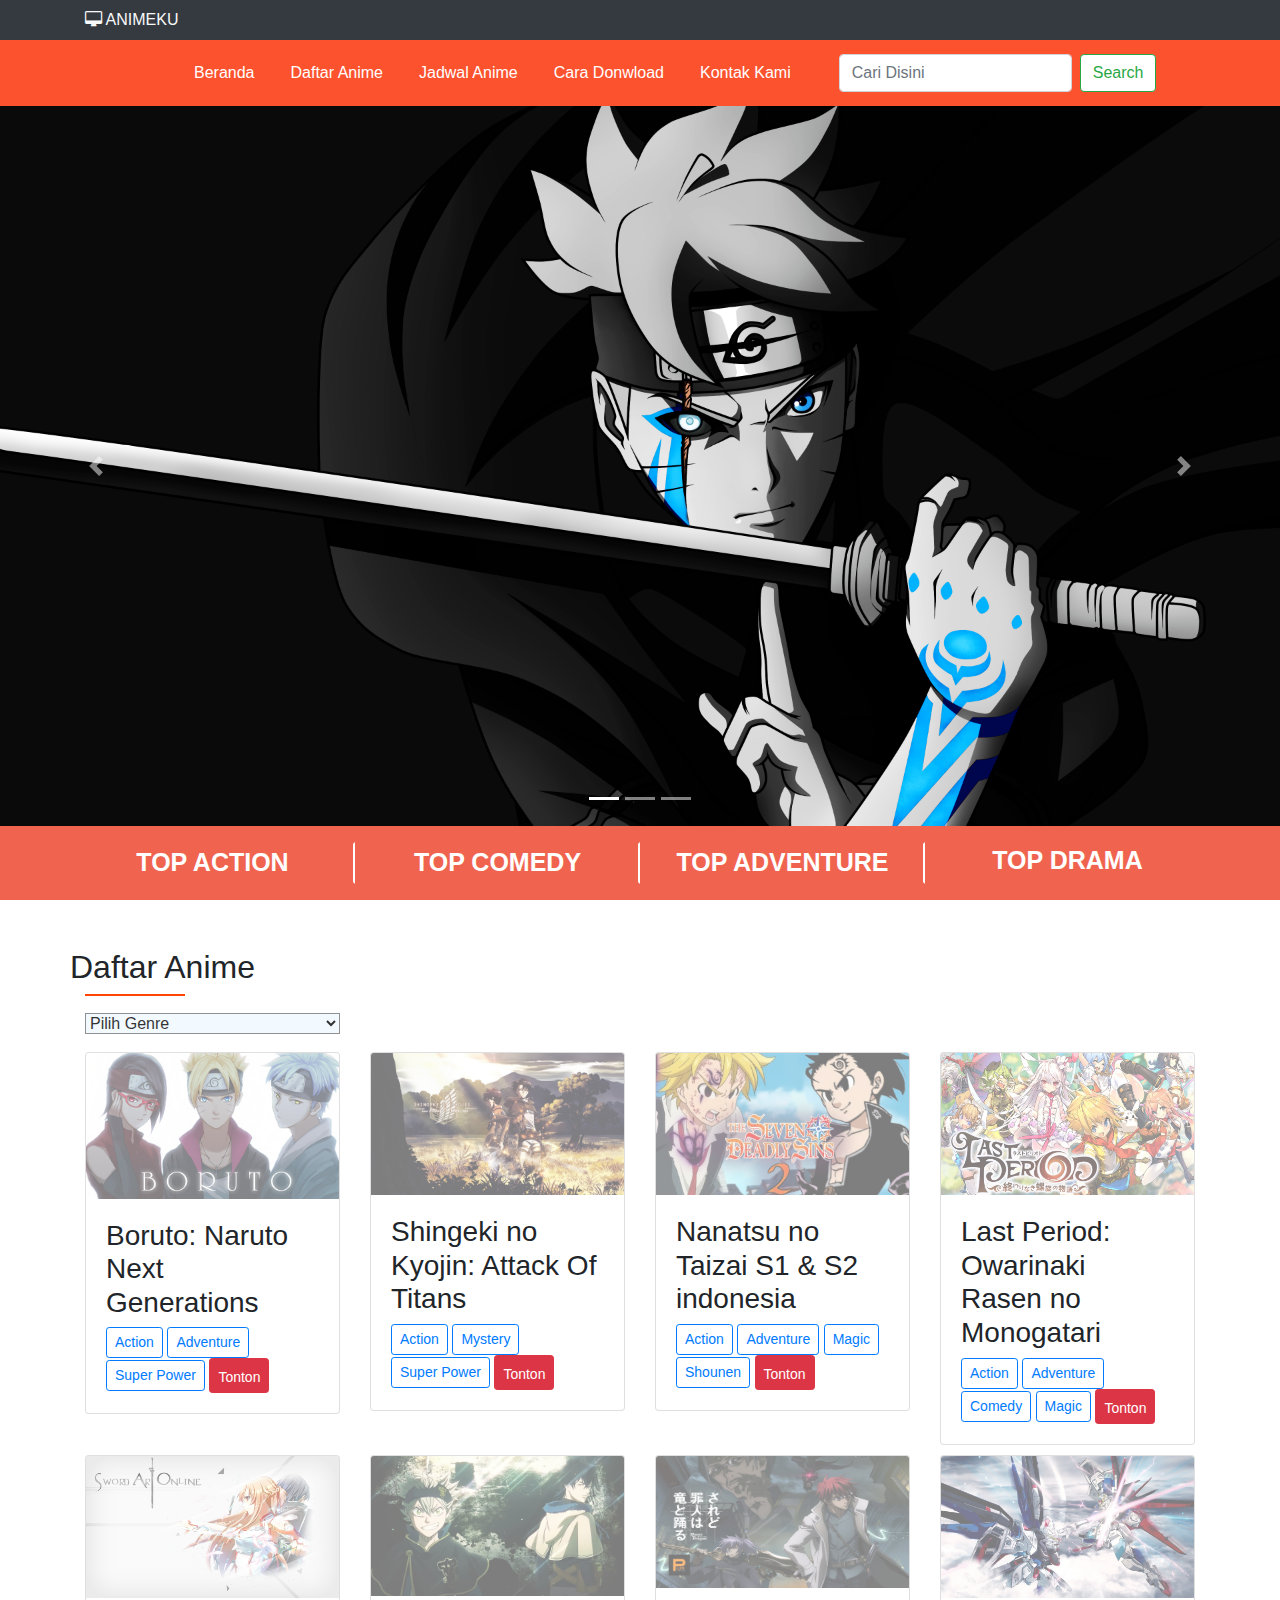
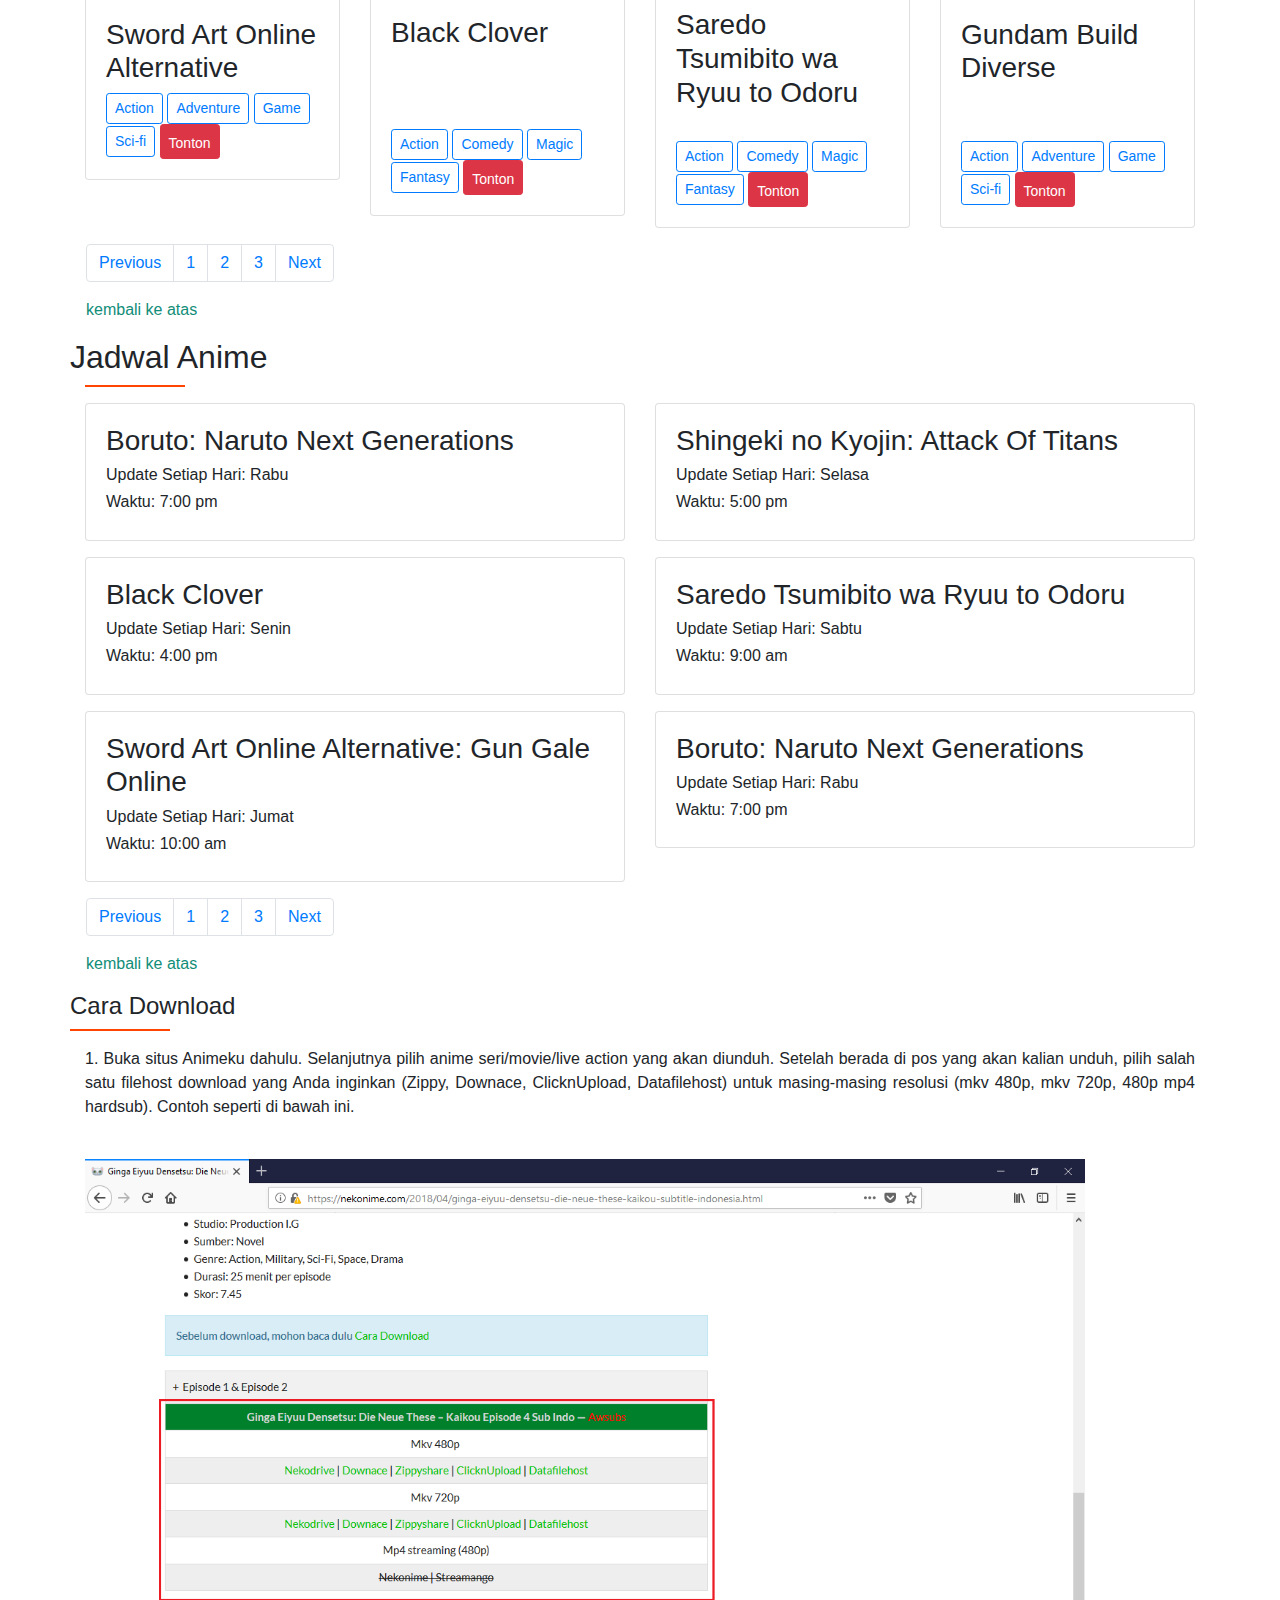
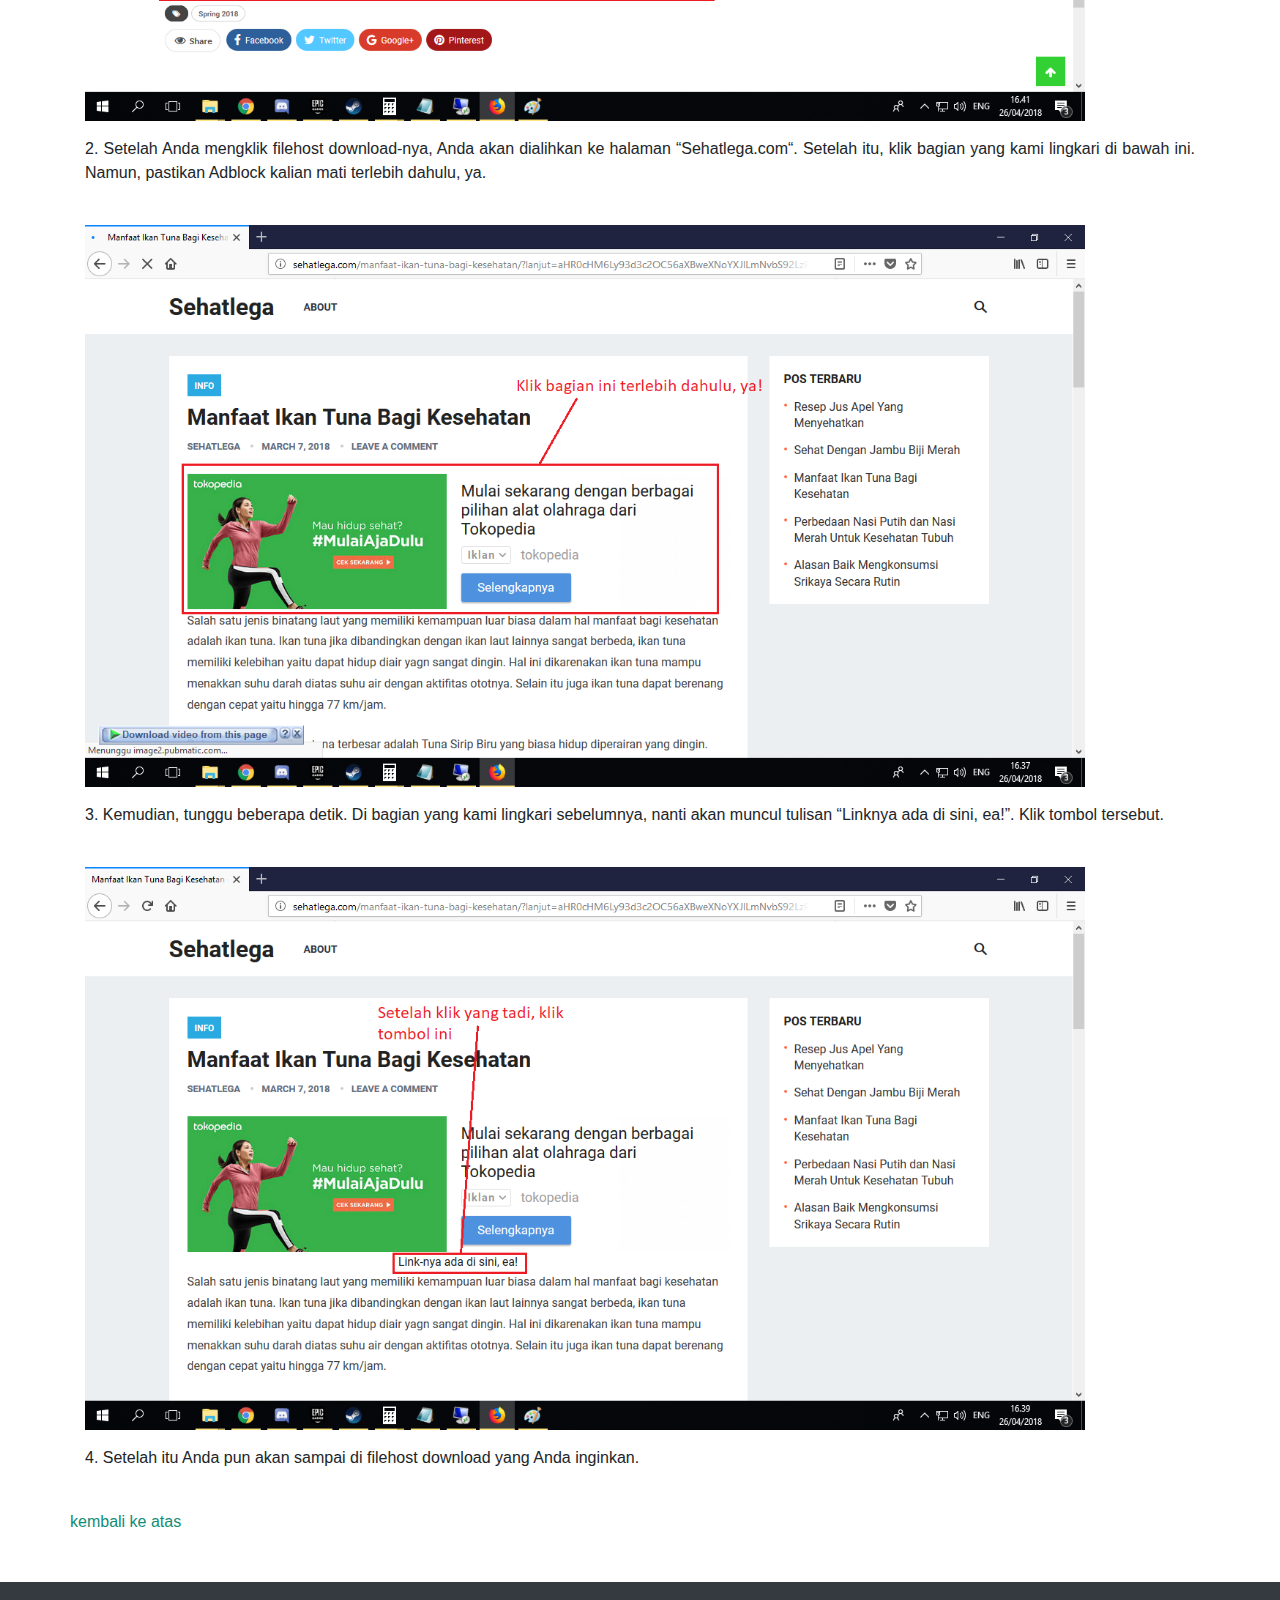
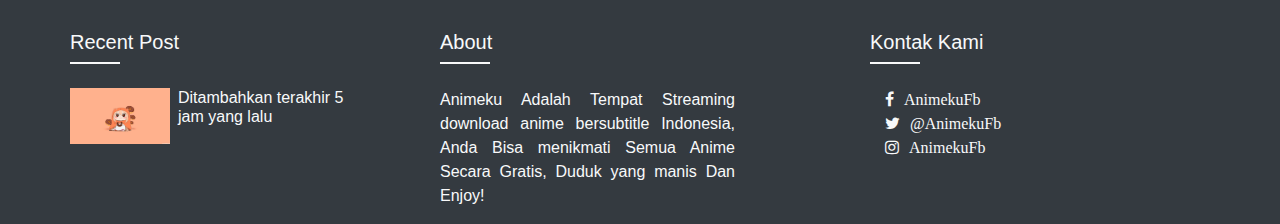
<file: index.html>
<!doctype html>
<html>
  <head>
    <!-- Required meta tags -->
    <meta charset="utf-8">
    <meta name="viewport" content="width=device-width, initial-scale=1, shrink-to-fit=no">

    <!-- Bootstrap CSS -->
    <link href="bs4/bootstrap.css" rel="stylesheet">
	  <link rel="stylesheet" href="css/Style.css"/>
       <link rel="stylesheet" href="css/font-awesome.css"/>
	    <link rel="stylesheet" href="index2.html"/>
		<link rel="stylesheet" href="index2p2.html"/>
		<link rel="stylesheet" href="index3.html"/>
    <title>Animeku</title>
  </head>
  <body>
	<div class="container-fluid bg-dark header-top d-none d-md-block">
      <div class="container">
      	<div class="row text-light pt-2 pb-2">
        	<div class="col-md-5"><i class="fa fa-desktop" aria-hidden="true"></i> <!-- jarak kolom -->
            ANIMEKU</div>
        	
        </div>
      </div>
    </div> 
    	<!-- batas akhir header -->
			<div class="container-fluid bgheader">
			  <div id="headerawal">
			  <nav class="container navbar navbar-expand-lg">
				<button class="navbar-toggler navbar-light bg-light" type="button" data-toggle="collapse" data-target="#navbarSupportedContent" aria-controls="navbarSupportedContent" aria-expanded="false" aria-label="Toggle navigation">
				<span class="navbar-toggler-icon"></span>
			  </button>
				 <div class="collapse navbar-collapse" id="navbarSupportedContent">
				  <div id="menu">
					<ul class="navbar-nav mr-auto">
					   <li class="nav-item">
						  <a class="nav-link kelas" href="#beranda">Beranda</a>
					   </li>
					   <li class="nav-item">
						  <a class="nav-link" href="#Daftaranime">Daftar Anime</a>
					   </li>
					   <li class="nav-item">
					     <a class="nav-link" href="#jadwal">Jadwal Anime</a>
					   </li>
					   <li class="nav-item">
						 <a class="nav-link" href="#download">Cara Donwload</a>
					   </li>
					   <li class="nav-item">
						 <a class="nav-link" href="#penutup">Kontak Kami</a>
					   </li>
					</ul>
				</div>
			     <form class="form-inline">
				   <div class="srccolor">
					  <input class="form-control mr-sm-2" type="search" placeholder="Cari Disini" aria-label="Search">
				   </div>
					  <button class="btn btn-outline-success my-2 my-sm-0 src" type="submit">Search</button>
				</form> 
			  </div>
			</nav>
		  </div>
	    </div>
	<!-- batas akhir header 2 -->
			<div id="carouselExampleIndicators" class="carousel slide" data-ride="carousel">
			<div id="beranda">
		  <ol class="carousel-indicators">
			<li data-target="#carouselExampleIndicators" data-slide-to="0" class="active"></li>
			<li data-target="#carouselExampleIndicators" data-slide-to="1"></li>
			<li data-target="#carouselExampleIndicators" data-slide-to="2"></li>
		  </ol>
		  <div class="carousel-inner text-warna">
			<div class="carousel-item active gambar">
			  <img class="d-block w-100" src="pict/boruto.jpg" alt="First slide">
			</div>
			<div class="carousel-item gambar">
			  <img class="d-block w-100" src="pict/onepice.jpg" alt="Second slide">
			</div>
			<div class="carousel-item gambar">
			  <img class="d-block w-100" src="pict/tokyoghoul.jpg" alt="Third slide">
			</div>
		  </div>
		  <a class="carousel-control-prev" href="#carouselExampleIndicators" role="button" data-slide="prev">
			<span class="carousel-control-prev-icon" aria-hidden="true"></span>
			<span class="sr-only">Previous</span>
		  </a>
		  <a class="carousel-control-next" href="#carouselExampleIndicators" role="button" data-slide="next">
			<span class="carousel-control-next-icon" aria-hidden="true"></span>
			<span class="sr-only">Next</span>
		  </a>
		</div>
	</div>
   		<!--batas akhir slideshow -->
        	<div class="container-fluid offer pt-3 pb-3 bg-orange d-none d-md-block">
            	<div class="container">
                	<div class="row tophvr">
                    	<div class="col-md-3 m-right">
                        	<a class="top" href="index3.html"> TOP ACTION </a> </div>
                        <div class="col-md-3 m-right"> 
                        	<a class="top" href="index3.html"> TOP COMEDY</a> </div> 
                         <div class="col-md-3 m-right"> 
                        	<a class="top" href="index3.html"> TOP ADVENTURE</a> </div> 
						<div class="col-md-3"> 
                        	<a class="top" href="index3.html"> TOP DRAMA</a> </div> 
                        </div>
                    </div>
                 </div>
              <!-- batas akhir konten 1 -->
            <div class="container-fluid bg-light-gray">
			<div id="Daftaranime">
            	<div class="container pt-5">
                	<div class="row">
                   		<h2> Daftar Anime </h2> </div>
                    <div class="underline"></div> <!-- buat garis kecil -->
                </div>
				<!-- genre anime -->
				<div class="container mt-3"> 
                 <div class="row">
                  <div class="col-md-3">
					<form action="/">
					<select style="width:100%;background:aliceblue;font-size:12pt;opacity:0.8;">
					<option value="#">Pilih Genre</option>
						<option>Action</option>
						<option>Adventure</option>
						<option>Comedy</option>
						<option>Drama</option>
						<option>Game</option>
						<option>Horror</option>
						<option>Magic</option>
						<option>Romance</option>
						<option>Samurai</option>
						<option>Shounen</option>
						<option>Super Power</option>
					 </select>
				   <noscript>
					 <input type="submit" value="View" />
				   </noscript>
				</form>	
			   </div>
			  </div>
		    </div>		
                <!--gambar pertama-->
                	<div class="container mt-3"> 
                 	   <div class="row">
                    		<div class="col-md-3">
                            	<div class="card gb1">
                                	<img src="pict/boruto2.jpg" class="card-img-top"> 
                                    <div class="card-body">
                                    <h3> Boruto: Naruto Next Generations </h3>
                                    <button type="button" class="btn btn-outline-primary btn-sm">Action</button>
                                    <button type="button" class="btn btn-outline-primary btn-sm">Adventure</button>
                                    <button type="button" class="btn btn-outline-primary btn-sm">Super Power</button>
                                    <button class="btn btn-danger btn-sm pt-2 btnclr"><a href="index2.html">Tonton</a></button>
                                </div>
                            </div>
                      </div>
                      <!-- gambar kedua-->
                      		<div class="col-md-3">
                            	<div class="card gb2">
                                	<img src="pict/snk.jpg" class="card-img-top"> 
                                    <div class="card-body">
                                    <h3>Shingeki no Kyojin: Attack Of Titans</h3>
                                    <button type="button" class="btn btn-outline-primary btn-sm">Action</button>
                                    <button type="button" class="btn btn-outline-primary btn-sm">Mystery</button>
                                    <button type="button" class="btn btn-outline-primary btn-sm">Super Power</button>
                                    <button class="btn btn-danger btn-sm pt-2">Tonton</button>
                                </div>
                            </div>
                      </div>
                      <!-- gambar ketiga -->
                      <div class="col-md-3">
                            	<div class="card gb3">
                                	<img src="pict/nanatsu2.jpg" class="card-img-top"> 
                                    <div class="card-body">
                                    <h3>Nanatsu no Taizai S1 & S2 indonesia</h3>
                                    <button type="button" class="btn btn-outline-primary btn-sm">Action</button>
                                    <button type="button" class="btn btn-outline-primary btn-sm"> Adventure</button>
                                    <button type="button" class="btn btn-outline-primary btn-sm">Magic</button>
                                    <button type="button" class="btn btn-outline-primary btn-sm">Shounen</button>
                                    <button class="btn btn-danger btn-sm pt-2">Tonton</button>
                                </div>
                            </div>
                      </div>
                      <!-- gambar keempat -->
                      <div class="col-md-3">
                            	<div class="card gb4">
                                	<img src="pict/last.jpg" class="card-img-top"> 
                                    <div class="card-body">
                                    <h3> Last Period: Owarinaki Rasen no Monogatari </h3>
                                    <button type="button" class="btn btn-outline-primary btn-sm">Action</button>
                                    <button type="button" class="btn btn-outline-primary btn-sm"> Adventure</button>
                                    <button type="button" class="btn btn-outline-primary btn-sm">Comedy</button>
                                    <button type="button" class="btn btn-outline-primary btn-sm">Magic</button>
                                    <button class="btn btn-danger btn-sm pt-2">Tonton</button>
                                </div>
                            </div>
                      </div>
                       <!-- gambar kelima -->
                       <div class="col-md-3 gb52">
                            	<div class="card gb5">
                                	<img src="pict/sao.jpg" class="card-img-top"> 
                                    <div class="card-body">
                                    <h3> Sword Art Online Alternative</h3>
                                    <button type="button" class="btn btn-outline-primary btn-sm">Action</button>
                                    <button type="button" class="btn btn-outline-primary btn-sm"> Adventure</button>
                                    <button type="button" class="btn btn-outline-primary btn-sm">Game</button>
                                    <button type="button" class="btn btn-outline-primary btn-sm">Sci-fi</button>
                                    <button class="btn btn-danger btn-sm pt-2">Tonton</button>
                                </div>
                            </div>
                      </div>
                       <!-- gambar keenam -->
                       <div class="col-md-3 gb62">
                            	<div class="card gb6">
                                	<img src="pict/blackclover.jpg" class="card-img-top"> 
                                    <div class="card-body">
                                    <h3>Black Clover</h3>
                                    <br></br>
									</br>
                                    <button type="button" class="btn btn-outline-primary btn-sm">Action</button>
                                    <button type="button" class="btn btn-outline-primary btn-sm"> Comedy</button>
                                    <button type="button" class="btn btn-outline-primary btn-sm">Magic</button>
                                    <button type="button" class="btn btn-outline-primary btn-sm">Fantasy</button>
                                    <button class="btn btn-danger btn-sm pt-2">Tonton</button>
                                </div>
                            </div>
                      </div>
                      <!-- gambar ketujuh -->
                      <div class="col-md-3 gb72">
                            	<div class="card gb7">
                                	<img src="pict/saredo.jpg" class="card-img-top"> 
                                    <div class="card-body">
                                    <h3>Saredo Tsumibito wa Ryuu to Odoru</h3>
									</br>
                                    <button type="button" class="btn btn-outline-primary btn-sm">Action</button>
                                    <button type="button" class="btn btn-outline-primary btn-sm"> Comedy</button>
                                    <button type="button" class="btn btn-outline-primary btn-sm">Magic</button>
                                    <button type="button" class="btn btn-outline-primary btn-sm">Fantasy</button>
                                    <button class="btn btn-danger btn-sm pt-2">Tonton</button>
                                </div>
                            </div>
                      </div>
                      <!-- gambar kedelapan -->
                       <div class="col-md-3 gb82">
                            	<div class="card gb8">
                                	<img src="pict/gundam.jpg" class="card-img-top"> 
                                    <div class="card-body vdd">
                                    <h3> Gundam Build Diverse </h3>
									<br></br>
                                    <button type="button" class="btn btn-outline-primary btn-sm">Action</button>
                                    <button type="button" class="btn btn-outline-primary btn-sm"> Adventure</button>
                                    <button type="button" class="btn btn-outline-primary btn-sm">Game</button>
                                    <button type="button" class="btn btn-outline-primary btn-sm">Sci-fi</button>
                                    <button type="button" class="btn btn-danger btn-sm pt-2">Tonton</button>
                                </div>
                            </div>
                      </div>
                 </div>
            </div> 
            	<!--pagging-->
            	<div class="container pt-3 pl-3">
                    <ul class="pagination">
                       <li class="page-item"><a class="page-link" href="#">Previous</a></li>
                       <li class="page-item"><a class="page-link" href="#">1</a></li>
                       <li class="page-item"><a class="page-link" href="#">2</a></li>
                       <li class="page-item"><a class="page-link" href="#">3</a></li>
                       <li class="page-item"><a class="page-link" href="#">Next</a></li>
                    </ul>
					<div class="scroll">
					<a href="#headerawal"> kembali ke atas</a>
				</div>
			</div>
		</div>
			<!-- akhir pagging-->
				</div>
			<!-- akhir daftar anime-->
	
				<div class="container-fluid bg-light-gray">
				<div id="jadwal">
            	<div class="container pt-3">
                	<div class="row">
                   		<h2> Jadwal Anime </h2> </div>
                    <div class="underline"></div> <!-- buat garis kecil -->
                </div>
                <!--jadwal pertama-->
                	<div class="container pt-3"> 
                 	   <div class="row">
                    	 <div class="col-sm-6">
                           <div class="card">
                               <div class="card-body">
                                   <h3>Boruto: Naruto Next Generations</h3>
								   <h6>Update Setiap Hari: Rabu</h6>
								   <h6>Waktu: 7:00 pm</h6>
                                </div>
                            </div>
                      </div>
                      <!-- jadwal kedua-->
                      		<div class="col-sm-6">
                              <div class="card ">
                                <div class="card-body">
                                   <h3> Shingeki no Kyojin: Attack Of Titans </h3>
								   <h6> Update Setiap Hari: Selasa </h6>
								   <h6> Waktu: 5:00 pm </h6>
                                </div>
                            </div>
                      </div>
					   <!-- jadwal ketiga-->
						<div class="col-sm-6 pt-3">
                              <div class="card ">
                                <div class="card-body">
                                   <h3> Black Clover </h3>
								   <h6> Update Setiap Hari: Senin </h6>
								   <h6> Waktu: 4:00 pm </h6>
                                </div>
                            </div>
                      </div>
					   <!-- jadwal keempat-->
						<div class="col-sm-6 pt-3">
                              <div class="card ">
                                <div class="card-body">
                                   <h3> Saredo Tsumibito wa Ryuu to Odoru </h3>
								   <h6> Update Setiap Hari: Sabtu </h6>
								   <h6> Waktu: 9:00 am </h6>
                                </div>
                            </div>
                      </div>
					   <!-- jadwal kelima-->
					   <div class="col-sm-6 pt-3">
                           <div class="card">
                               <div class="card-body">
                                   <h3>Sword Art Online Alternative: Gun Gale Online</h3>
								   <h6>Update Setiap Hari: Jumat</h6>
								   <h6>Waktu: 10:00 am</h6>
                                </div>
                            </div>
                      </div>
					   <!-- jadwal keenam-->
					   <div class="col-sm-6 pt-3">
                           <div class="card">
                               <div class="card-body">
                                   <h3>Boruto: Naruto Next Generations</h3>
								   <h6>Update Setiap Hari: Rabu</h6>
								   <h6>Waktu: 7:00 pm</h6>
                                </div>
                            </div>
                      </div>
						  <div class="container pt-3 pl-3">
						<ul class="pagination">
						   <li class="page-item"><a class="page-link" href="#">Previous</a></li>
						   <li class="page-item"><a class="page-link" href="#">1</a></li>
						   <li class="page-item"><a class="page-link" href="#">2</a></li>
						   <li class="page-item"><a class="page-link" href="#">3</a></li>
						   <li class="page-item"><a class="page-link" href="#">Next</a></li>
						</ul>
						<div class="scroll">
						  <a href="#headerawal"> kembali ke atas</a>
					    </div>
				    	</div>
					  </div>
				    </div>
			      </div>
		        </div>
				<!-- cara download -->
				<div class="container-fluid pt-3 pb-5">
				  <div id="download">
				   <div class="container">
					 <div class="row">
					   <h4> Cara Download</h4>
					</div>
					<div class="row">
						<div class="underline"></div>
					</div>
				  </div>
					 <div class="container">
					   <div class="row">
						 <div class="col-md-12 pt-3 cr">
						   <p> 1. Buka situs Animeku dahulu. Selanjutnya pilih 
							   anime seri/movie/live action yang akan diunduh. 
							   Setelah berada di pos yang akan kalian unduh, 
							   pilih salah satu filehost download yang Anda inginkan 
							   (Zippy, Downace, ClicknUpload, Datafilehost) 
							   untuk masing-masing resolusi (mkv 480p,  mkv 720p, 480p mp4 hardsub).
						 	   Contoh seperti di bawah ini. </p></br>
							<img src="pict/ss.png" style="width:1000px;">
						  </div>
							<div class="col-md-12 pt-3 cr">
								<p> 2. Setelah Anda mengklik filehost download-nya,
								Anda akan dialihkan ke halaman “Sehatlega.com“.
								Setelah itu, klik bagian yang kami lingkari di bawah ini.
								Namun, pastikan Adblock kalian mati terlebih dahulu, ya.  </p></br>
								<img src="pict/ss2.png" style="width:1000px;">
							</div>
							<div class="col-md-12 pt-3 cr">
								<p> 3. Kemudian, tunggu beberapa detik. 
									Di bagian yang kami lingkari sebelumnya, 
									nanti akan muncul tulisan “Linknya ada di sini, ea!”. 
									Klik tombol tersebut. </p></br>
									<img src="pict/ss3.png" style="width:1000px;">
							</div>
								<div class="col-md-12 pt-3 cr">
									<p> 4. Setelah itu Anda pun akan sampai 
										di filehost download yang Anda inginkan. </p></br>
								</div>
								<div class="scroll">
								   <a href="#headerawal"> kembali ke atas</a>
								</div>
							  </div>				
							 </div>
						    </div>
					       </div>
				          </body>
				<!-- akhir dari body -->   
				<footer>
				<div class="container-fluid pt-5 bg-dark text-light">
				  <div id="penutup">
					<div class="container">
						<div class="row">
							<div class="col-md-3">
							<div class="row">
								 <h5>Recent Post</h5>
							</div>
								<div class="row mb-4">
									<div class="underline bg-light" style="width:50px"></div>
								</div>
								<div class="row">
									<div class="media">
										<img width="100" height="100" src="pict/himaru.jpg" class="img-fluid" alt="media-img">
										<div class="media-body ml-2">
											<h6>Ditambahkan terakhir 5 jam yang lalu</h6>
										</div>
									</div>
								</div>
							</div>
					<div class="col-md-4 ftft">
					  <div class="row">
						<h5>About</h5>
					  </div>
						<div class="row mb-4">
							<div class="underline bg-light" style="width:50px"></div>
						</div>
							<div class="row ftab">
								<p>Animeku Adalah Tempat Streaming download anime bersubtitle Indonesia, 
								   Anda Bisa menikmati Semua Anime Secara Gratis, Duduk yang manis Dan Enjoy! </P>
							</div>
					   </div>
						<div class="col-md-4 ftftt">
						<div class="row">
						   <h5>Kontak Kami</h5>
						</div>
						<div class="row mb-4">
							<div class="underline bg-light" style="width:50px"></div>
						</div>
							<i class="fa fa-facebook"><a class="fb">AnimekuFb</a></i>
							<i class="fa fa-twitter tw"><a class="twt">@AnimekuFb</a></i>
							<i class="fa fa-instagram"><a class="ig">AnimekuFb</a></i>	
						</div>
					  </div>
					</div>
				</div>
			</div>
		</footer>					
		<script src="js/jquery-3.2.1.slim.min.js" ></script>
		<script src="js/popper.min.js"></script>
		<script src="js/bootstrap.min.js"></script>
		<script type="text/javascript" src="js/jquery-2.2.3.min.js" ></script>
		<script type="text/javascript" src="js/bootstrap.min.js"></script>				
	</html>
</file>
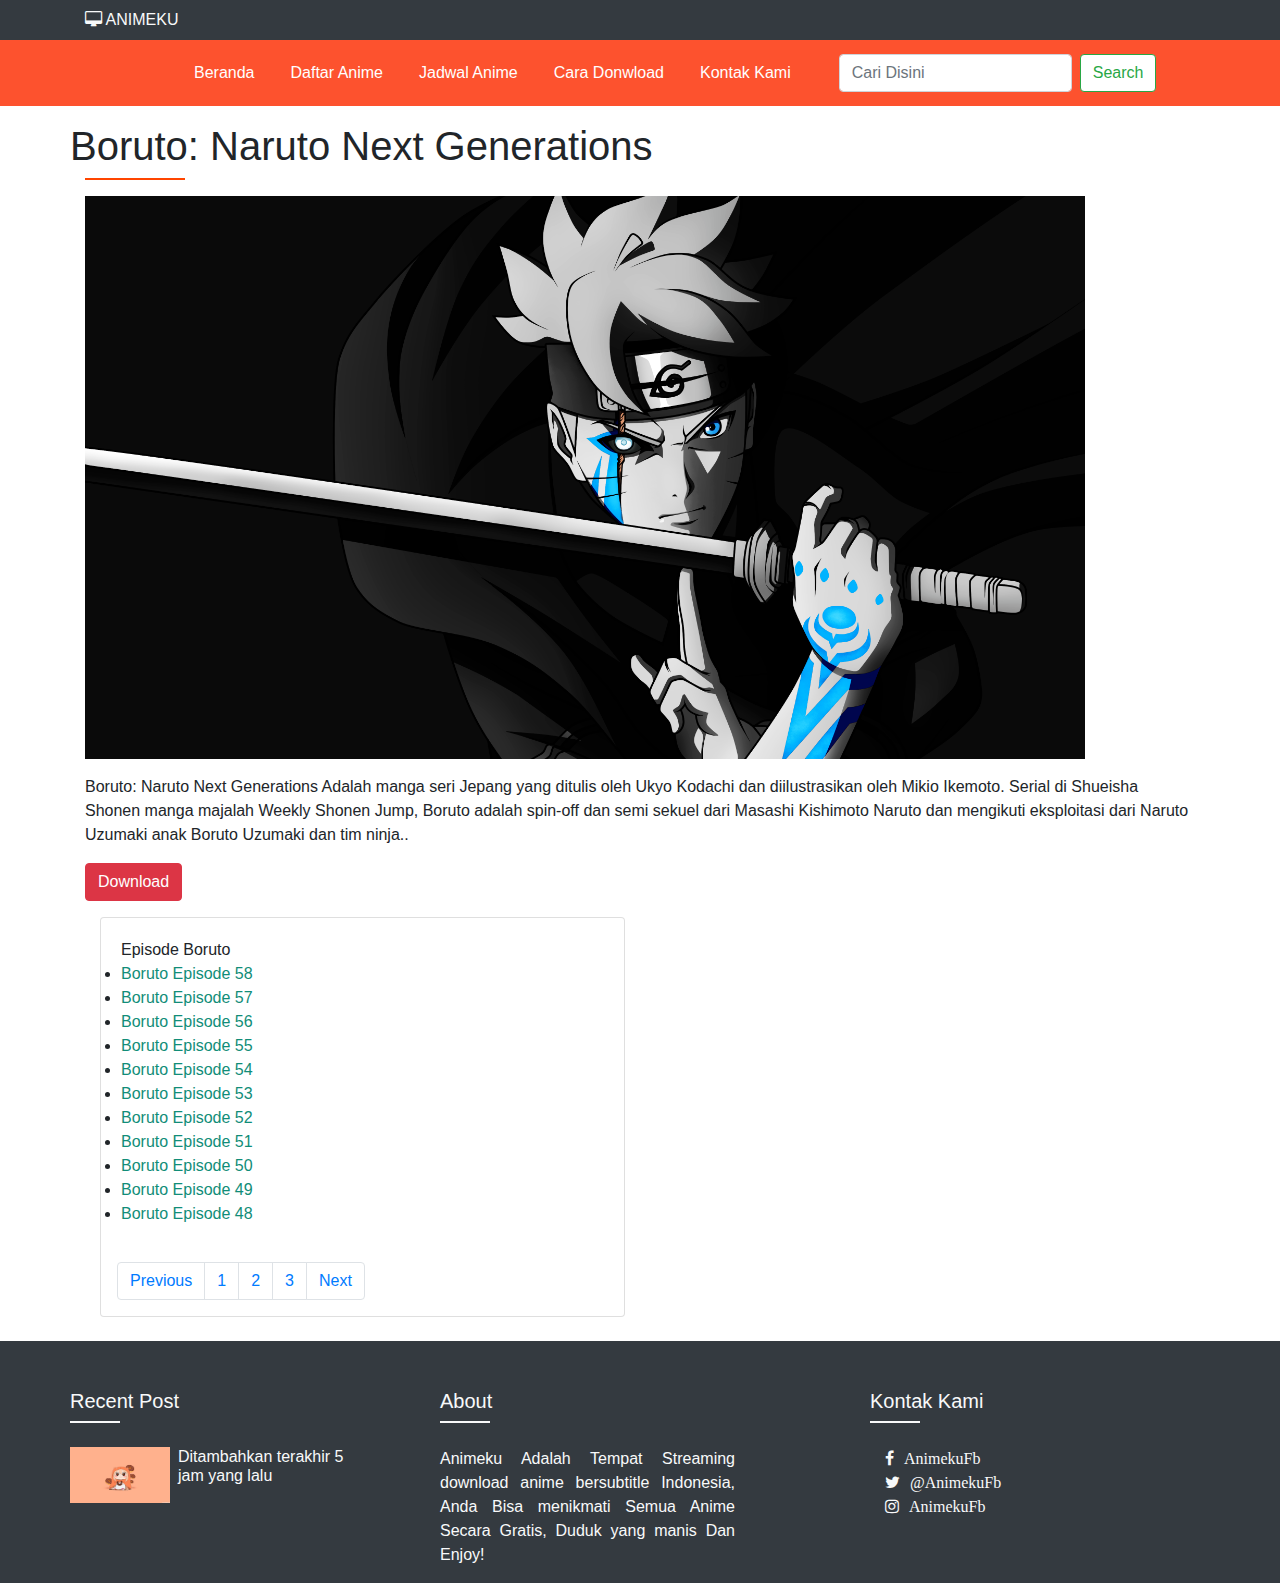
<file: index2.html>
<!doctype html>
<html>
  <head>
    <!-- Required meta tags -->
    <meta charset="utf-8">
    <meta name="viewport" content="width=device-width, initial-scale=1, shrink-to-fit=no">

    <!-- Bootstrap CSS -->
    <link href="bs4/bootstrap.css" rel="stylesheet">
	  <link rel="stylesheet" href="css/Style.css"/>
       <link rel="stylesheet" href="css/font-awesome.css"/>
    <title>Animeku</title>
  </head>
  <body>
	<div class="container-fluid bg-dark header-top d-none d-md-block">
      <div class="container">
      	<div class="row text-light pt-2 pb-2">
        	<div class="col-md-5"><i class="fa fa-desktop" aria-hidden="true"></i> <!-- jarak kolom -->
            ANIMEKU</div>
        	<div class="col-md-3">
            
            </div>
        </div>
      </div>
    </div> 
    	<!-- batas akhir header -->
			<div class="container-fluid bgheader">
			  <nav class="container navbar navbar-expand-lg navbar-dark">
				<div class="collapse navbar-collapse">
				  <div id="menu">
					<ul class="navbar-nav">
					   <li class="nav-item">
						  <a class="nav-link kelas" href="index.html">Beranda</a>
					   </li>
					   <li class="nav-item">
						  <a class="nav-link" href="index.html">Daftar Anime</a>
					   </li>
					   <li class="nav-item">
					     <a class="nav-link" href="index.html">Jadwal Anime</a>
					   </li>
					   <li class="nav-item">
						 <a class="nav-link" href="index.html">Cara Donwload</a>
					   </li>
					   <li class="nav-item">
						 <a class="nav-link" href="index.html">Kontak Kami</a>
					   </li>
					</ul>
				</div>
			     <form class="form-inline">
				   <div class="srccolor">
					  <input class="form-control mr-sm-2" type="search" placeholder="Cari Disini" aria-label="Search">
				   </div>
					  <button class="btn btn-outline-success my-2 my-sm-0 src" type="submit">Search</button>
				</form> 
			  </div>
			</nav>
		</div>
		<!-- header -->
        <div class="container-fluid bg-light-dark">
			<div id="video">
            	<div class="container pt-3">
                	<div class="row">
                   		<h1> Boruto: Naruto Next Generations </h1> </div>
                    <div class="underline"></div> <!-- buat garis kecil -->
                </div>
				 <div class="container"> 
                  <div class="row">
					<div class="col-md-12 pt-3">
					  <img width="1000" src="pict/boruto.jpg">
						<p class="pt-3">Boruto: Naruto Next Generations Adalah manga seri Jepang yang ditulis oleh Ukyo Kodachi
							dan diilustrasikan oleh Mikio Ikemoto.
							Serial di Shueisha Shonen manga majalah Weekly Shonen Jump,
							Boruto adalah spin-off dan semi sekuel dari Masashi Kishimoto 
							Naruto dan mengikuti eksploitasi dari Naruto Uzumaki anak Boruto Uzumaki dan tim ninja..</p>
							<button type="button" class="btn btn-danger">Download</button>
						  </div>
						</div>
					  <div class="col-md-6 pt-3">
						<div class="card gb2">
                          <div class="card-body">
							 <div class="single"> Episode Boruto</div>
								<li>
								  <a href="index2p2.html" title="Boruto Episode 58">Boruto Episode 58</a>
							   </li>
							   <li>
								  <a href="index2p2.html" title="Boruto Episode 58">Boruto Episode 57</a>
							   </li>
							   <li>
								  <a href="index2p2.html" title="Boruto Episode 58">Boruto Episode 56</a>
							   </li>
							   <li>
								  <a href="index2p2.html" title="Boruto Episode 58">Boruto Episode 55</a>
							   </li>
							   <li>
								  <a href="index2p2.html" title="Boruto Episode 58">Boruto Episode 54</a>
							   </li>
							   <li>
								  <a href="index2p2.html" title="Boruto Episode 58">Boruto Episode 53</a>
							   </li>
							   <li>
								  <a href="index2p2.html" title="Boruto Episode 58">Boruto Episode 52</a>
							   </li>
							   <li>
								  <a href="index2p2.html" title="Boruto Episode 58">Boruto Episode 51</a>
							   </li>
							   <li>
								  <a href="index2p2.html" title="Boruto Episode 58">Boruto Episode 50</a>
							   </li>
							   <li>
								  <a href="index2p2.html" title="Boruto Episode 58">Boruto Episode 49</a>
							   </li>
							   <li>
								  <a href="index2p2.html" title="Boruto Episode 58">Boruto Episode 48</a>
							   </li>
							 </div>
							 <div class="container pt-3 pl-3">
								<ul class="pagination">
								   <li class="page-item"><a class="page-link" href="#">Previous</a></li>
								   <li class="page-item"><a class="page-link" href="#">1</a></li>
								   <li class="page-item"><a class="page-link" href="#">2</a></li>
								   <li class="page-item"><a class="page-link" href="#">3</a></li>
								   <li class="page-item"><a class="page-link" href="#">Next</a></li>
								</ul></div>
							  </div>
					        </div>
							 </div>
						  </div>
						</div>
					    </body>	
						</br>
				<!--batas akhir konten -->
			<footer>
				<div class="container-fluid pt-5 bg-dark text-light">
				  <div id="penutup">
					<div class="container">
						<div class="row">
							<div class="col-md-3">
							<div class="row">
								 <h5>Recent Post</h5>
							</div>
								<div class="row mb-4">
									<div class="underline bg-light" style="width:50px"></div>
								</div>
								<div class="row">
									<div class="media">
										<img width="100" height="100" src="pict/himaru.jpg" class="img-fluid" alt="media-img">
										<div class="media-body ml-2">
											<h6>Ditambahkan terakhir 5 jam yang lalu</h6>
										</div>
									</div>
								</div>
							</div>
					<div class="col-md-4 ftft">
					  <div class="row">
						<h5>About</h5>
					  </div>
						<div class="row mb-4">
							<div class="underline bg-light" style="width:50px"></div>
						</div>
							<div class="row ftab">
								<p>Animeku Adalah Tempat Streaming download anime bersubtitle Indonesia, 
								   Anda Bisa menikmati Semua Anime Secara Gratis, Duduk yang manis Dan Enjoy! </P>
							</div>
					   </div>
						<div class="col-md-4 ftftt">
						<div class="row">
						   <h5>Kontak Kami</h5>
						</div>
						<div class="row mb-4">
							<div class="underline bg-light" style="width:50px"></div>
						</div>
							<i class="fa fa-facebook"><a class="fb">AnimekuFb</a></i>
							<i class="fa fa-twitter tw"><a class="twt">@AnimekuFb</a></i>
							<i class="fa fa-instagram"><a class="ig">AnimekuFb</a></i>	
						</div>
					  </div>
					</div>
				</div>
			</div>
		</footer>			  
		<script src="js/jquery-3.2.1.slim.min.js" ></script>
		<script src="js/popper.min.js"></script>
		<script src="js/bootstrap.min.js"></script>
		<script type="text/javascript" src="js/jquery-2.2.3.min.js" ></script>
		<script type="text/javascript" src="js/bootstrap.min.js"></script>
</html>
</file>
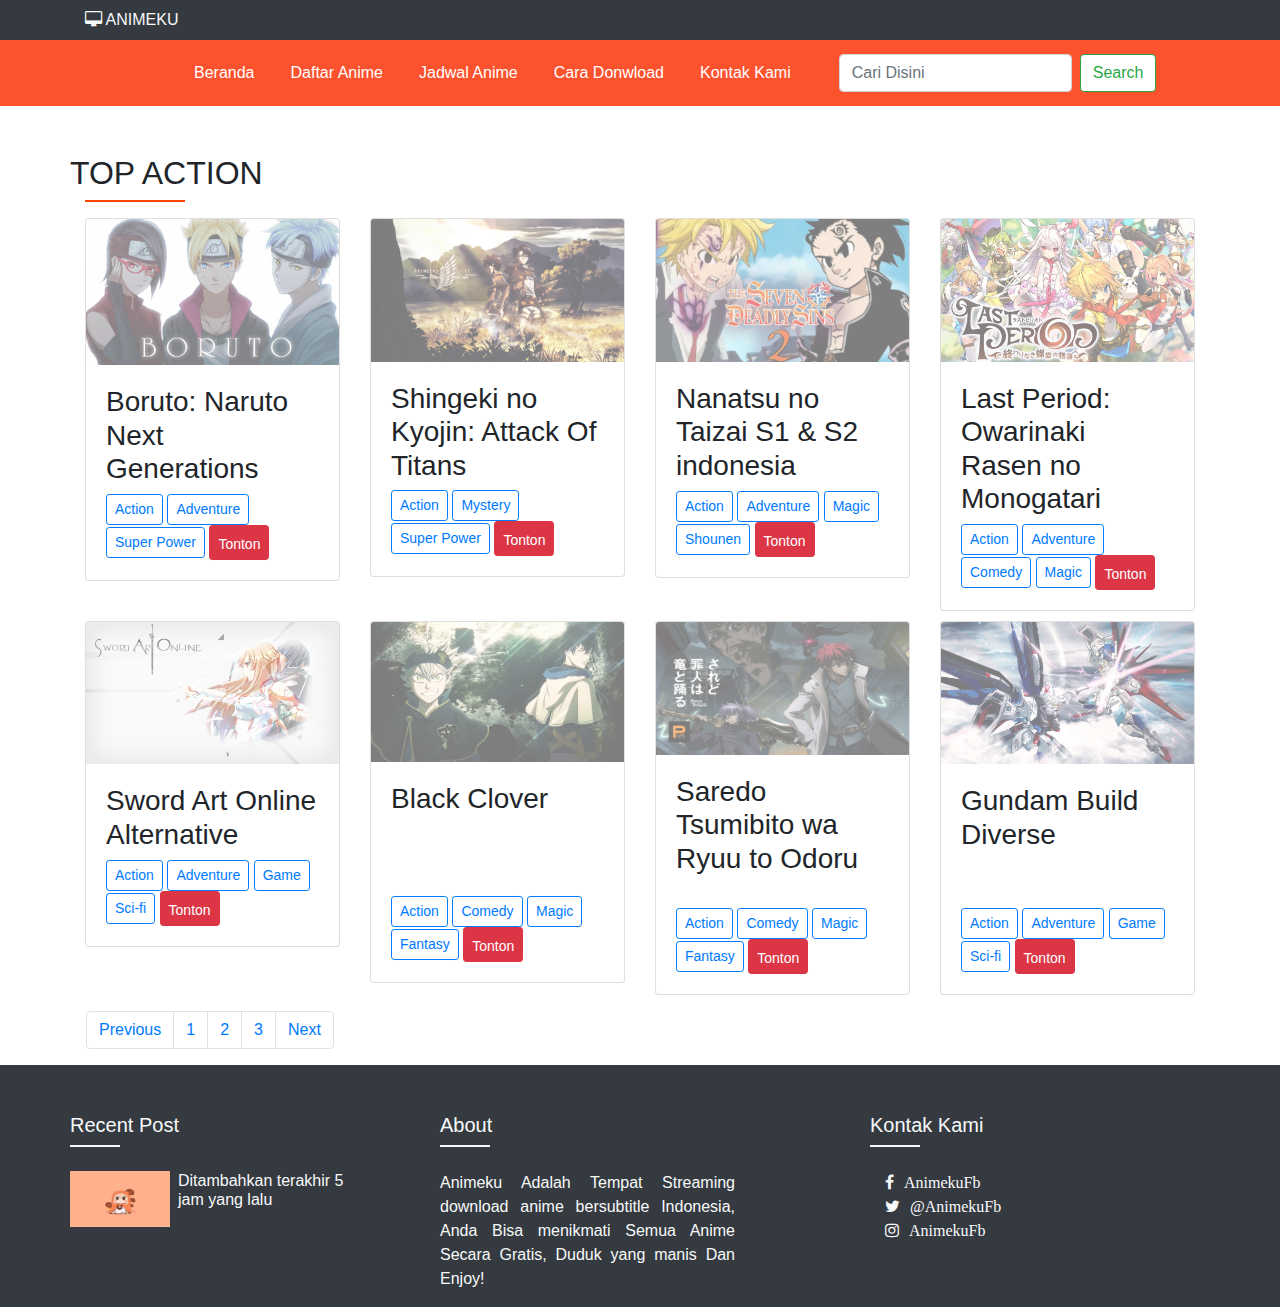
<file: index3.html>
<!doctype html>
<html>
  <head>
    <!-- Required meta tags -->
    <meta charset="utf-8">
    <meta name="viewport" content="width=device-width, initial-scale=1, shrink-to-fit=no">

    <!-- Bootstrap CSS -->
    <link href="bs4/bootstrap.css" rel="stylesheet">
	  <link rel="stylesheet" href="css/Style.css"/>
       <link rel="stylesheet" href="css/font-awesome.css"/>
	    <link rel="stylesheet" href="index2.html"/>
    <title>Animeku</title>
  </head>
  <body>
	<div class="container-fluid bg-dark header-top d-none d-md-block">
      <div class="container">
      	<div class="row text-light pt-2 pb-2">
        	<div class="col-md-5"><i class="fa fa-desktop" aria-hidden="true"></i> <!-- jarak kolom -->
            ANIMEKU</div>
        	<div class="col-md-3">
            
            </div>
        </div>
      </div>
    </div> 
    	<!-- batas akhir header -->
        <div class="container-fluid bgheader">
			  <nav class="container navbar navbar-expand-lg navbar-dark">
				<div class="collapse navbar-collapse">
				  <div id="menu">
					<ul class="navbar-nav">
					   <li class="nav-item">
						  <a class="nav-link kelas" href="index.html">Beranda</a>
					   </li>
					   <li class="nav-item">
						  <a class="nav-link" href="index.html">Daftar Anime</a>
					   </li>
					   <li class="nav-item">
					     <a class="nav-link" href="index.html">Jadwal Anime</a>
					   </li>
					   <li class="nav-item">
						 <a class="nav-link" href="index.html">Cara Donwload</a>
					   </li>
					   <li class="nav-item">
						 <a class="nav-link" href="index.html">Kontak Kami</a>
					   </li>
					</ul>
				</div>
			     <form class="form-inline">
				   <div class="srccolor">
					  <input class="form-control mr-sm-2" type="search" placeholder="Cari Disini" aria-label="Search">
				   </div>
					  <button class="btn btn-outline-success my-2 my-sm-0 src" type="submit">Search</button>
				</form> 
			  </div>
			</nav>
		</div>
			<!-- batas header-->
            <div class="container-fluid bg-light-gray">
			<div id="Daftaranime">
            	<div class="container pt-5">
                	<div class="row">
                   		<h2> TOP ACTION </h2> </div>
                    <div class="underline"></div> <!-- buat garis kecil -->
                </div>
                <!--gambar pertama-->
                	<div class="container mt-3"> 
                 	   <div class="row">
                    		<div class="col-md-3">
                            	<div class="card gb1">
                                	<img src="pict/boruto2.jpg" class="card-img-top"> 
                                    <div class="card-body">
                                    <h3> Boruto: Naruto Next Generations </h3>
                                    <button type="button" class="btn btn-outline-primary btn-sm">Action</button>
                                    <button type="button" class="btn btn-outline-primary btn-sm">Adventure</button>
                                    <button type="button" class="btn btn-outline-primary btn-sm">Super Power</button>
                                    <button class="btn btn-danger btn-sm pt-2 btnclr"><a href="index2.html">Tonton</a></button>
                                </div>
                            </div>
                      </div>
                      <!-- gambar kedua-->
                      		<div class="col-md-3">
                            	<div class="card gb2">
                                	<img src="pict/snk.jpg" class="card-img-top"> 
                                    <div class="card-body">
                                    <h3>Shingeki no Kyojin: Attack Of Titans</h3>
                                    <button type="button" class="btn btn-outline-primary btn-sm">Action</button>
                                    <button type="button" class="btn btn-outline-primary btn-sm">Mystery</button>
                                    <button type="button" class="btn btn-outline-primary btn-sm">Super Power</button>
                                    <button class="btn btn-danger btn-sm pt-2">Tonton</button>
                                </div>
                            </div>
                      </div>
                      <!-- gambar ketiga -->
                      <div class="col-md-3">
                            	<div class="card gb3">
                                	<img src="pict/nanatsu2.jpg" class="card-img-top"> 
                                    <div class="card-body">
                                    <h3>Nanatsu no Taizai S1 & S2 indonesia</h3>
                                    <button type="button" class="btn btn-outline-primary btn-sm">Action</button>
                                    <button type="button" class="btn btn-outline-primary btn-sm"> Adventure</button>
                                    <button type="button" class="btn btn-outline-primary btn-sm">Magic</button>
                                    <button type="button" class="btn btn-outline-primary btn-sm">Shounen</button>
                                    <button class="btn btn-danger btn-sm pt-2">Tonton</button>
                                </div>
                            </div>
                      </div>
                      <!-- gambar keempat -->
                      <div class="col-md-3">
                            	<div class="card gb4">
                                	<img src="pict/last.jpg" class="card-img-top"> 
                                    <div class="card-body">
                                    <h3> Last Period: Owarinaki Rasen no Monogatari </h3>
                                    <button type="button" class="btn btn-outline-primary btn-sm">Action</button>
                                    <button type="button" class="btn btn-outline-primary btn-sm"> Adventure</button>
                                    <button type="button" class="btn btn-outline-primary btn-sm">Comedy</button>
                                    <button type="button" class="btn btn-outline-primary btn-sm">Magic</button>
                                    <button class="btn btn-danger btn-sm pt-2">Tonton</button>
                                </div>
                            </div>
                      </div>
                       <!-- gambar kelima -->
                       <div class="col-md-3 gb52">
                            	<div class="card gb5">
                                	<img src="pict/sao.jpg" class="card-img-top"> 
                                    <div class="card-body">
                                    <h3> Sword Art Online Alternative</h3>
                                    <button type="button" class="btn btn-outline-primary btn-sm">Action</button>
                                    <button type="button" class="btn btn-outline-primary btn-sm"> Adventure</button>
                                    <button type="button" class="btn btn-outline-primary btn-sm">Game</button>
                                    <button type="button" class="btn btn-outline-primary btn-sm">Sci-fi</button>
                                    <button class="btn btn-danger btn-sm pt-2">Tonton</button>
                                </div>
                            </div>
                      </div>
                       <!-- gambar keenam -->
                       <div class="col-md-3 gb62">
                            	<div class="card gb6">
                                	<img src="pict/blackclover.jpg" class="card-img-top"> 
                                    <div class="card-body">
                                    <h3>Black Clover</h3>
                                    <br></br>
                                   </br>
                                    <button type="button" class="btn btn-outline-primary btn-sm">Action</button>
                                    <button type="button" class="btn btn-outline-primary btn-sm"> Comedy</button>
                                    <button type="button" class="btn btn-outline-primary btn-sm">Magic</button>
                                    <button type="button" class="btn btn-outline-primary btn-sm">Fantasy</button>
                                    <button class="btn btn-danger btn-sm pt-2">Tonton</button>
                                </div>
                            </div>
                      </div>
                      <!-- gambar ketujuh -->
                      <div class="col-md-3 gb72">
                            	<div class="card gb7">
                                	<img src="pict/saredo.jpg" class="card-img-top"> 
                                    <div class="card-body">
                                    <h3>Saredo Tsumibito wa Ryuu to Odoru</h3></br>
                                    <button type="button" class="btn btn-outline-primary btn-sm">Action</button>
                                    <button type="button" class="btn btn-outline-primary btn-sm"> Comedy</button>
                                    <button type="button" class="btn btn-outline-primary btn-sm">Magic</button>
                                    <button type="button" class="btn btn-outline-primary btn-sm">Fantasy</button>
                                    <button class="btn btn-danger btn-sm pt-2">Tonton</button>
                                </div>
                            </div>
                      </div>
                      <!-- gambar kedelapan -->
                       <div class="col-md-3 gb82">
                            	<div class="card gb8">
                                	<img src="pict/gundam.jpg" class="card-img-top"> 
                                    <div class="card-body vdd">
									<h3> Gundam Build Diverse </h3>
									<br></br>
                                    <button type="button" class="btn btn-outline-primary btn-sm">Action</button>
                                    <button type="button" class="btn btn-outline-primary btn-sm"> Adventure</button>
                                    <button type="button" class="btn btn-outline-primary btn-sm">Game</button>
                                    <button type="button" class="btn btn-outline-primary btn-sm">Sci-fi</button>
                                    <button type="button" class="btn btn-danger btn-sm pt-2">Tonton</button>
                                </div>
                            </div>
                      </div>
                 </div>
            </div> 
            	<!--pagging-->
            	<div class="container pt-3 pl-3">
                    <ul class="pagination">
                       <li class="page-item"><a class="page-link" href="#">Previous</a></li>
                       <li class="page-item"><a class="page-link" href="#">1</a></li>
                       <li class="page-item"><a class="page-link" href="#">2</a></li>
                       <li class="page-item"><a class="page-link" href="#">3</a></li>
                       <li class="page-item"><a class="page-link" href="#">Next</a></li>
                    </ul></div>
				</div>
			<!-- akhir pagging-->
				</div>
			<!-- akhir daftar anime-->
		</body>
		<!-- akhir dari body -->   
			<footer>
				<div class="container-fluid pt-5 bg-dark text-light">
				  <div id="penutup">
					<div class="container">
						<div class="row">
							<div class="col-md-3">
							<div class="row">
								 <h5>Recent Post</h5>
							</div>
								<div class="row mb-4">
									<div class="underline bg-light" style="width:50px"></div>
								</div>
								<div class="row">
									<div class="media">
										<img width="100" height="100" src="pict/himaru.jpg" class="img-fluid" alt="media-img">
										<div class="media-body ml-2">
											<h6>Ditambahkan terakhir 5 jam yang lalu</h6>
										</div>
									</div>
								</div>
							</div>
					<div class="col-md-4 ftft">
					  <div class="row">
						<h5>About</h5>
					  </div>
						<div class="row mb-4">
							<div class="underline bg-light" style="width:50px"></div>
						</div>
							<div class="row ftab">
								<p>Animeku Adalah Tempat Streaming download anime bersubtitle Indonesia, 
								   Anda Bisa menikmati Semua Anime Secara Gratis, Duduk yang manis Dan Enjoy! </P>
							</div>
					   </div>
						<div class="col-md-4 ftftt">
						<div class="row">
						   <h5>Kontak Kami</h5>
						</div>
						<div class="row mb-4">
							<div class="underline bg-light" style="width:50px"></div>
						</div>
							<i class="fa fa-facebook"><a class="fb">AnimekuFb</a></i>
							<i class="fa fa-twitter tw"><a class="twt">@AnimekuFb</a></i>
							<i class="fa fa-instagram"><a class="ig">AnimekuFb</a></i>	
						</div>
					  </div>
					</div>
				</div>
			</div>
		</footer>							  
		<script src="js/jquery-3.2.1.slim.min.js" ></script>
		<script src="js/popper.min.js"></script>
		<script src="js/bootstrap.min.js"></script>
		<script type="text/javascript" src="js/jquery-2.2.3.min.js" ></script>
		<script type="text/javascript" src="js/bootstrap.min.js"></script>
 </html>
</file>
<file: css/Style.css>
@charset="utf-8";
.bgheader{
	background-color:#FD522E;
}
.srccolor{
	margin-left:30px;
	color:#0084b4;
}
.src{
	background-color:white;
}
.tophvr h4:hover{
	color:#0084b4;
}
.top{
	color:white;
	font-size: 25px;
}
.form-control{
	width:100px;
}
.vd{
	padding-bottom:60px;
	border:60px;
	border-color:red;
}
.img-responsive{
	padding-bottom:90px;
}
.kelas{
	margin-left:90px;
}
#menu ul li{
	display:inline;
	padding:5px 10px;
}
#menu ul li a{
	color:white;
}
#menu ul li:hover{
	border-bottom:solid 3px #0084b4;
}

#menu ul li:hover a{
	color:#0084b4;
}
.txt{
	font-style:bold;
}
.carousel-caption{
	top:200px;
	color:white;
	font-size:60px;}
.bg-orange{
	background-color:#f0644f;color:aliceblue;font-weight:600;text-align:center;}
.m-right{
	border:2px solid #f0644f;border-right:2px solid white;} 
.underline{
	width:100px;height:2px;background-color:orangered;}
.bg-light-gray	{
	background-color:rgba(111,111,111,0,09)}
.gb1 img{
	opacity:0.5}
.gb1:hover img{
	opacity:2;}
.gb2 img{
	opacity:0.5}
.gb2:hover img{
	opacity:2;}
.gb3 img{
	opacity:0.5}
.gb3:hover img{
	opacity:2;}
.gb4 img{
	opacity:0.5}
.gb4:hover img{
	opacity:2;}
.gb52{
	padding-top:10px;}
.gb5 img{
	opacity:0.5}
.gb5:hover img{
	opacity:2;}
.gb62{
	padding-top:10px;}
.gb6 img{
	opacity:0.5}
.gb6:hover img{
	opacity:2;}
.gb72{
	padding-top:10px;}
.gb7 img{
	opacity:0.5}
.gb7:hover img{
	opacity:2;}
.gb82{
	padding-top:10px;}
.gb8 img{
	opacity:0.5}
.gb8:hover img{
	opacity:2;}
.cd{
	padding-right:10px;}
.ftab{
	text-align:justify;
}
.ftft{
	padding-left:100px;
}
.ftftt{
	padding-left:150px;
}
.cr{
	text-align:justify;
}
.btnclr a{
	color:white;
}
a{
    color: #118D78;
    text-decoration: none;
}
.fb{
	padding-left:10px;
}
.twt{
	padding-left:10px;
}
.ig{
	padding-left:10px;
}
</file>
